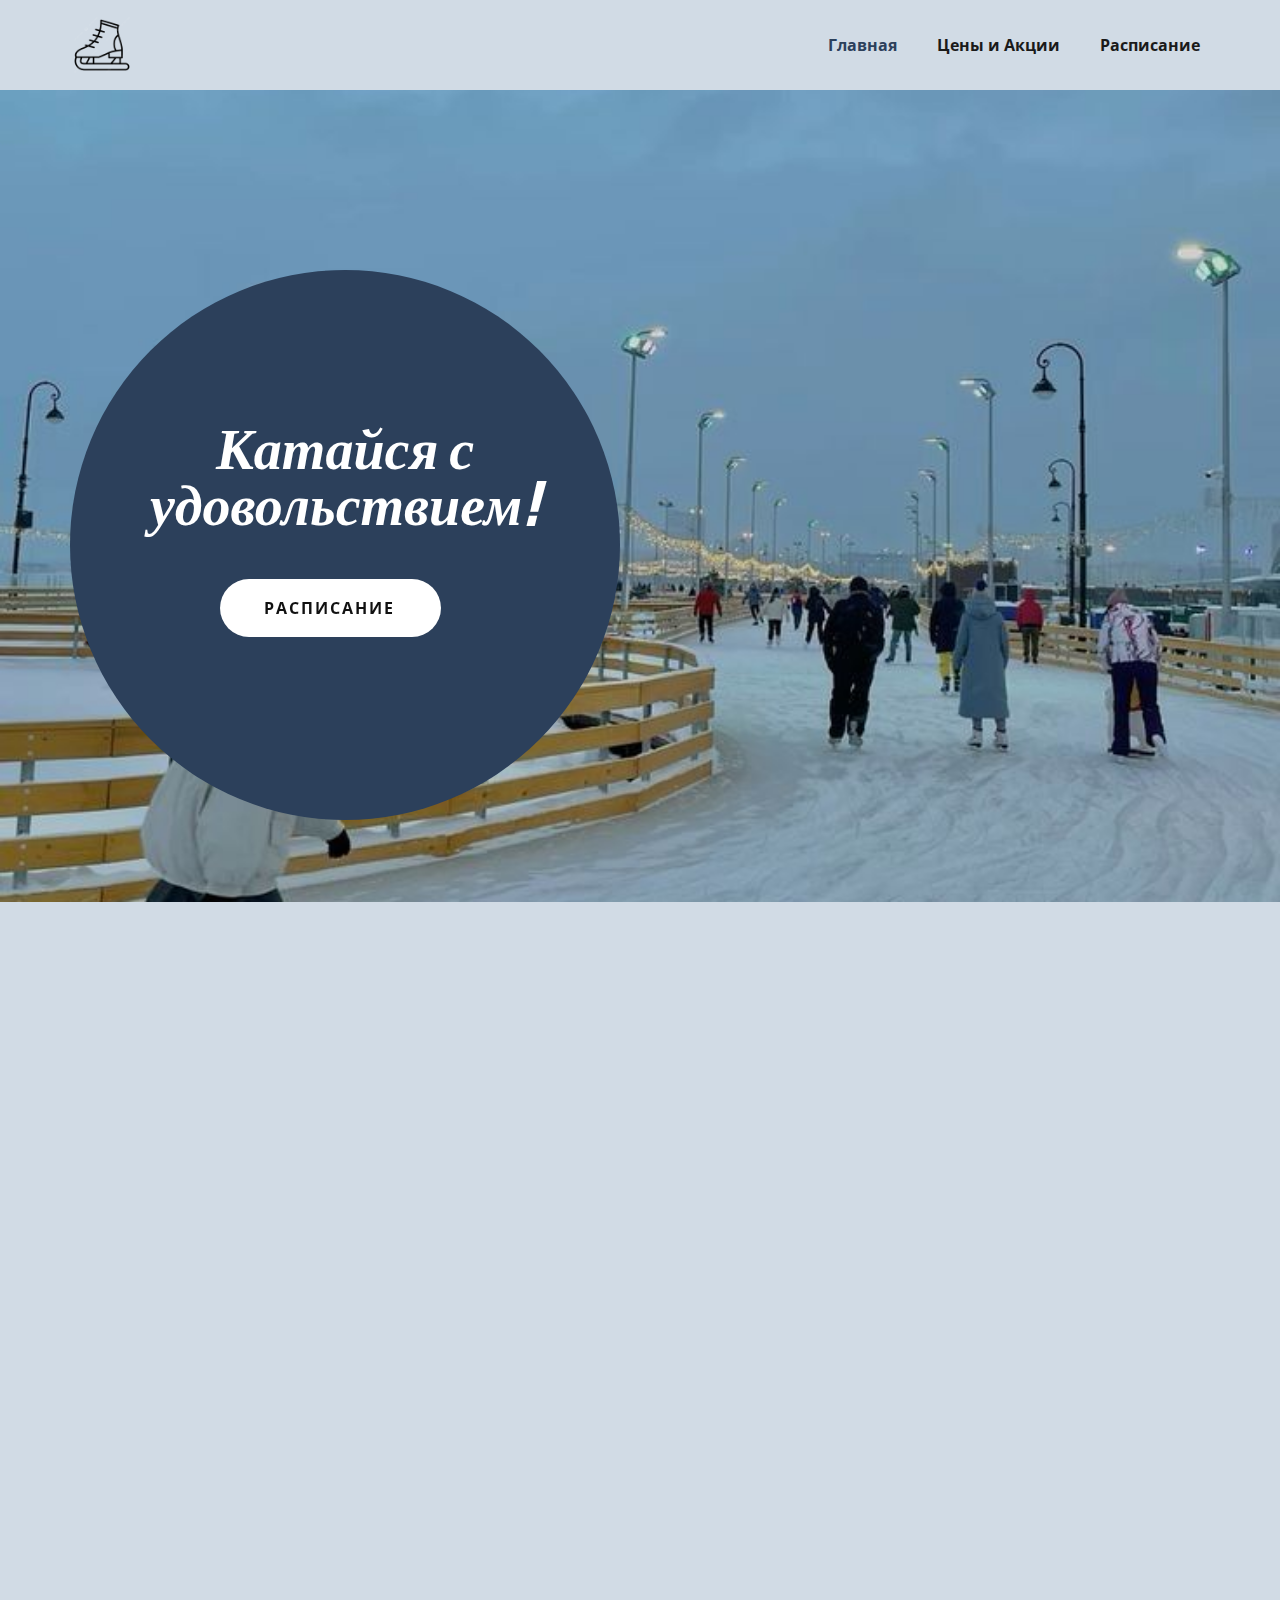
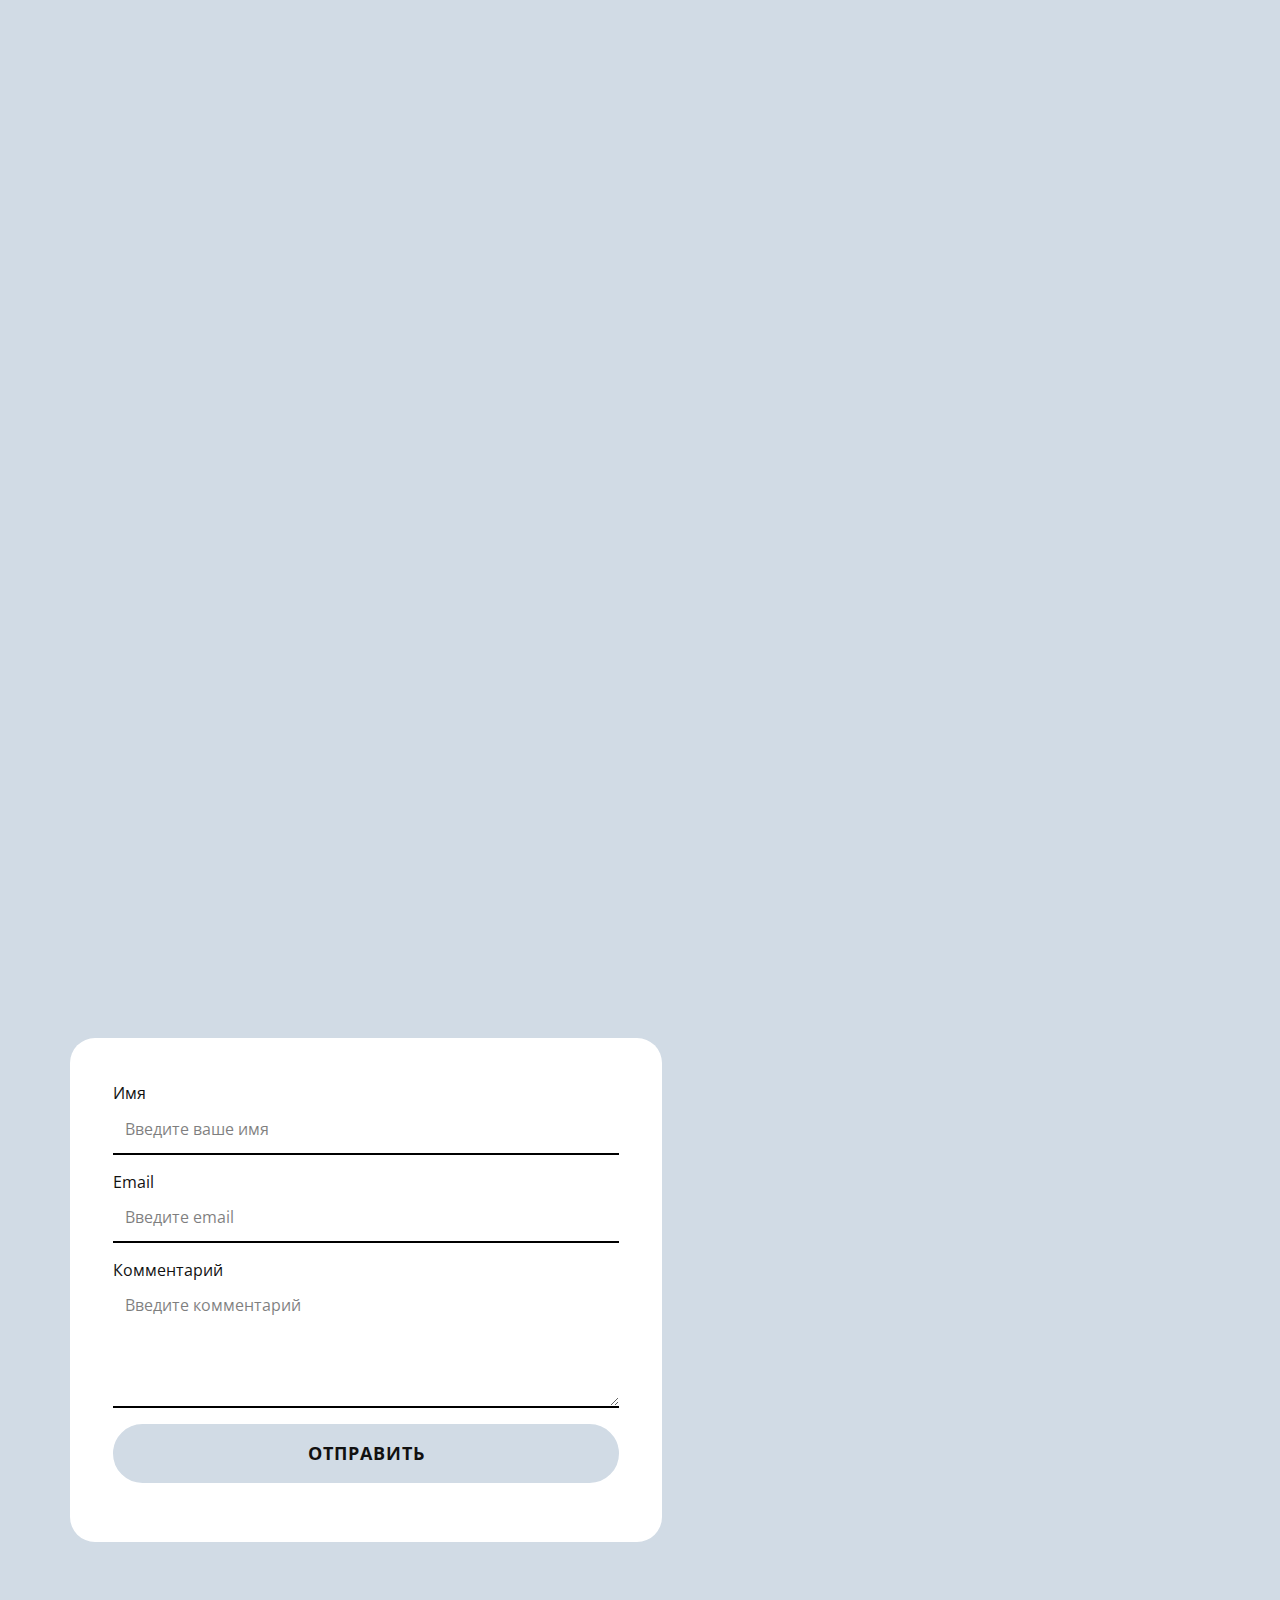
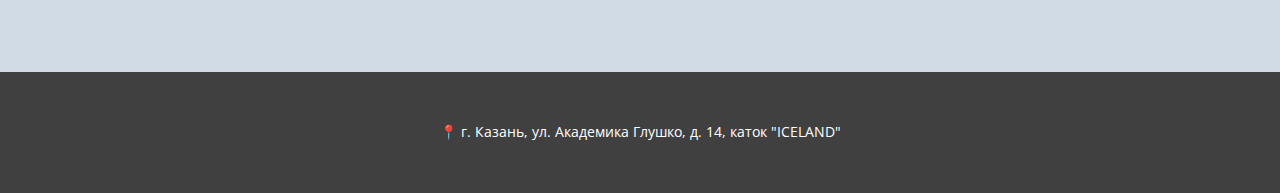
<file: index.html>
<!DOCTYPE html>
<html style="font-size: 16px;" lang="ru"><head>
    <meta name="viewport" content="width=device-width, initial-scale=1.0">
    <meta charset="utf-8">
    <meta name="keywords" content="Как начать бегать, Беговая группа для всех возрастов, Обучение бегунов от новичков до опытных марафонцев, Беговые тренировки, Беги с клубом, Клуб для бегунов и бегунов, Мы работаем, мы помогаем, у нас есть разные навыки и услуги, чтобы поделиться!, Беги с нашей командой">
    <meta name="description" content="">
    <title>Главная</title>
    <link rel="stylesheet" href="уп.css" media="screen">
<link rel="stylesheet" href="index.css" media="screen">
    <script class="u-script" type="text/javascript" src="jquery.js" defer=""></script>
    <script class="u-script" type="text/javascript" src="уп.js" defer=""></script>
    <meta name="referrer" content="origin">
    
    
    
    
    
    <link id="u-theme-google-font" rel="stylesheet" href="https://fonts.googleapis.com/css?family=Raleway:100,100i,200,200i,300,300i,400,400i,500,500i,600,600i,700,700i,800,800i,900,900i|Open+Sans:300,300i,400,400i,500,500i,600,600i,700,700i,800,800i">
    <link id="u-page-google-font" rel="stylesheet" href="https://fonts.googleapis.com/css?family=Alatsi:400">
    <script type="application/ld+json">{
		"@context": "http://schema.org",
		"@type": "Organization",
		"name": "уп сайт",
		"logo": "images/pngtree-ice-skating-line-icon-png-image_9066636.png"
}</script>
    <meta name="theme-color" content="#8599ab">
    <meta property="og:title" content="Главная">
    <meta property="og:type" content="website">
  <meta data-intl-tel-input-cdn-path="intlTelInput/"></head>
  <body data-home-page="Главная.html" data-home-page-title="Главная" data-path-to-root="./" data-include-products="false" class="u-body u-xl-mode" data-lang="ru"><header class="u-clearfix u-custom-color-2 u-header u-header" id="sec-2363"><div class="u-clearfix u-sheet u-valign-middle-lg u-valign-middle-md u-valign-middle-sm u-valign-middle-xs u-sheet-1">
        <a href="#" class="u-image u-logo u-image-1" data-image-width="1200" data-image-height="1200">
          <img src="images/pngtree-ice-skating-line-icon-png-image_9066636.png" class="u-logo-image u-logo-image-1">
        </a>
        <nav class="u-menu u-menu-one-level u-offcanvas u-menu-1" data-responsive-from="MD">
          <div class="menu-collapse" style="font-size: 1rem; letter-spacing: 0px; font-weight: 700;">
            <a class="u-button-style u-custom-border u-custom-border-color u-custom-borders u-custom-left-right-menu-spacing u-custom-padding-bottom u-custom-text-active-color u-custom-text-color u-custom-text-hover-color u-custom-top-bottom-menu-spacing u-hamburger-link u-nav-link u-text-active-palette-1-base u-text-hover-palette-2-base" href="#">
              <svg class="u-svg-link" viewBox="0 0 24 24"><use xlink:href="#menu-hamburger"></use></svg>
              <svg class="u-svg-content" version="1.1" id="menu-hamburger" viewBox="0 0 16 16" x="0px" y="0px" xmlns:xlink="http://www.w3.org/1999/xlink" xmlns="http://www.w3.org/2000/svg"><g><rect y="1" width="16" height="2"></rect><rect y="7" width="16" height="2"></rect><rect y="13" width="16" height="2"></rect>
</g></svg>
            </a>
          </div>
          <div class="u-custom-menu u-nav-container">
            <ul class="u-nav u-spacing-20 u-unstyled u-nav-1"><li class="u-nav-item"><a class="u-button-style u-nav-link u-text-active-custom-color-3 u-text-grey-90 u-text-hover-custom-color-3" href="Главная.html" style="padding: 10px;">Главная</a>
</li><li class="u-nav-item"><a class="u-button-style u-nav-link u-text-active-custom-color-3 u-text-grey-90 u-text-hover-custom-color-3" href="Цены-и-Акции.html" style="padding: 10px;">Цены и Акции</a>
</li><li class="u-nav-item"><a class="u-button-style u-nav-link u-text-active-custom-color-3 u-text-grey-90 u-text-hover-custom-color-3" href="Расписание.html" style="padding: 10px;">Расписание</a>
</li></ul>
          </div>
          <div class="u-custom-menu u-nav-container-collapse">
            <div class="u-black u-container-style u-inner-container-layout u-opacity u-opacity-95 u-sidenav">
              <div class="u-inner-container-layout u-sidenav-overflow">
                <div class="u-menu-close"></div>
                <ul class="u-align-center u-nav u-popupmenu-items u-unstyled u-nav-2"><li class="u-nav-item"><a class="u-button-style u-nav-link" href="Главная.html">Главная</a>
</li><li class="u-nav-item"><a class="u-button-style u-nav-link" href="Цены-и-Акции.html">Цены и Акции</a>
</li><li class="u-nav-item"><a class="u-button-style u-nav-link" href="Расписание.html">Расписание</a>
</li></ul>
              </div>
            </div>
            <div class="u-black u-menu-overlay u-opacity u-opacity-70"></div>
          </div>
          <style class="menu-style">@media (max-width: 939px) {
                    [data-responsive-from="MD"] .u-nav-container {
                        display: none;
                    }
                    [data-responsive-from="MD"] .menu-collapse {
                        display: block;
                    }
                }</style>
        </nav>
      </div></header> 
    <section class="u-clearfix u-image u-section-1" id="sec-c989" data-image-width="736" data-image-height="981">
      <div class="u-clearfix u-sheet u-sheet-1">
        <div class="u-align-center u-container-align-center u-container-style u-custom-color-3 u-group u-shape-circle u-group-1" data-animation-name="customAnimationIn" data-animation-duration="1500" data-animation-delay="0">
          <div class="u-container-layout u-valign-middle-lg u-valign-middle-md u-valign-middle-sm u-valign-middle-xs u-container-layout-1">
            <h1 class="u-align-center u-custom-font u-text u-text-1" data-animation-name="customAnimationIn" data-animation-duration="1750" data-animation-delay="250"><i>Катайся с удовольствием!</i><i></i>
            </h1>
            <a href="Расписание.html" class="u-active-custom-color-2 u-align-center u-border-none u-btn u-btn-round u-button-style u-hover-custom-color-2 u-radius-50 u-text-active-black u-text-body-color u-text-hover-custom-color-3 u-white u-btn-1">Расписание </a>
          </div>
        </div>
      </div>
    </section>
    <section class="u-align-center u-clearfix u-container-align-center u-custom-color-2 u-section-2" id="carousel_eb78">
      <div class="u-clearfix u-sheet u-valign-middle u-sheet-1">
        <h2 class="u-text u-text-custom-color-3 u-text-default-lg u-text-default-md u-text-default-sm u-text-default-xl u-text-1" data-animation-name="customAnimationIn" data-animation-duration="1000"> ❄ Добро пожаловать в&nbsp;ICELAND&nbsp;– каток круглый год!</h2>
        <div class="u-expanded-width u-list u-list-1">
          <div class="u-repeater u-repeater-1">
            <div class="u-align-center u-border-15 u-border-custom-color-3 u-border-no-left u-border-no-right u-border-no-top u-container-align-center u-container-style u-list-item u-radius-50 u-repeater-item u-shape-round u-white u-list-item-1" data-animation-name="customAnimationIn" data-animation-duration="1500" data-animation-delay="750">
              <div class="u-container-layout u-similar-container u-valign-top u-container-layout-1">
                <span class="u-align-center u-custom-color-2 u-file-icon u-icon u-icon-circle u-icon-1" data-animation-name="customAnimationIn" data-animation-duration="1500" data-animation-delay="1000"><img src="images/2458112-a4b31fbd.png" alt=""></span>
                <h4 class="u-align-center u-text u-text-custom-color-3 u-text-2"> Просторный и современный лёд</h4>
                <p class="u-align-center u-text u-text-3"> Мы предлагаем идеально подготовленную ледовую арену, подходящую как для начинающих, так и для опытных катальщиков. Пространства хватит всем!</p>
              </div>
            </div>
            <div class="u-align-center u-border-15 u-border-custom-color-3 u-border-no-left u-border-no-right u-border-no-top u-container-align-center u-container-style u-list-item u-radius-50 u-repeater-item u-shape-round u-video-cover u-white u-list-item-2" data-animation-direction="Up" data-animation-name="customAnimationIn" data-animation-duration="1500" data-animation-delay="500">
              <div class="u-container-layout u-similar-container u-valign-top u-container-layout-2">
                <span class="u-align-center u-custom-color-2 u-file-icon u-icon u-icon-circle u-icon-2" data-animation-name="customAnimationIn" data-animation-duration="1500" data-animation-delay="1000"><img src="images/282151-6a329b09.png" alt=""></span>
                <h4 class="u-align-center u-text u-text-custom-color-3 u-text-4"> Уютная атмосфера и музыка</h4>
                <p class="u-align-center u-text u-text-5"> На катке звучит приятная музыка, создающая настроение праздника. Световое оформление и декор делают каждый визит особенным.</p>
              </div>
            </div>
            <div class="u-align-center u-border-15 u-border-custom-color-3 u-border-no-left u-border-no-right u-border-no-top u-container-align-center u-container-style u-list-item u-radius-50 u-repeater-item u-shape-round u-video-cover u-white u-list-item-3" data-animation-direction="Up" data-animation-name="customAnimationIn" data-animation-duration="1500" data-animation-delay="750">
              <div class="u-container-layout u-similar-container u-valign-top u-container-layout-3">
                <span class="u-align-center u-custom-color-2 u-file-icon u-icon u-icon-circle u-icon-3" data-animation-name="customAnimationIn" data-animation-duration="1500" data-animation-delay="1000"><img src="images/1889437-761b1d57.png" alt=""></span>
                <h4 class="u-align-center u-text u-text-custom-color-3 u-text-6"> Прокат коньков для всех возрастов</h4>
                <p class="u-align-center u-text u-text-7"> Неважно, есть ли у вас свои коньки — мы предоставляем широкий выбор моделей и размеров. Всё для вашего комфорта и безопасности.</p>
              </div>
            </div>
            <div class="u-align-center u-border-15 u-border-custom-color-3 u-border-no-left u-border-no-right u-border-no-top u-container-align-center u-container-style u-list-item u-radius-50 u-repeater-item u-shape-round u-video-cover u-white u-list-item-4" data-animation-direction="Up" data-animation-name="customAnimationIn" data-animation-duration="1500" data-animation-delay="500">
              <div class="u-container-layout u-similar-container u-valign-top u-container-layout-4">
                <span class="u-align-center u-custom-color-2 u-file-icon u-icon u-icon-circle u-icon-4" data-animation-name="customAnimationIn" data-animation-duration="1500" data-animation-delay="1000"><img src="images/5032665-e5eebe35.png" alt=""></span>
                <h4 class="u-align-center u-text u-text-custom-color-3 u-text-8"> Специальные сеансы</h4>
                <p class="u-align-center u-text u-text-9"> Проводим вечерние катания с подсветкой, тематические дни, семейные сеансы и многое другое. У нас каждый найдёт что-то для себя.</p>
              </div>
            </div>
          </div>
        </div>
      </div>
    </section>
    <section class="u-clearfix u-custom-color-2 u-section-3" id="sec-3d11">
      <div class="u-clearfix u-sheet u-valign-middle-sm u-sheet-1">
        <div class="u-expanded-width-xs u-shape u-shape-svg u-text-custom-color-3 u-shape-1" data-animation-name="customAnimationIn" data-animation-duration="1500" data-animation-delay="500">
          <svg class="u-svg-link" preserveAspectRatio="none" viewBox="0 0 160 150" style=""><use xlink:href="#svg-1073"></use></svg>
          <svg xmlns="http://www.w3.org/2000/svg" xmlns:xlink="http://www.w3.org/1999/xlink" version="1.1" xml:space="preserve" class="u-svg-content" viewBox="0 0 160 150" x="0px" y="0px" id="svg-1073"><path d="M43.2,126.9c14.2,1.3,27.6,7,39.1,15.6c8.3,6.1,19.4,10.3,32.7,5.3c11.7-4.4,18.6-17.4,21-30.2c2.6-13.3,8.1-25.9,15.7-37.1
	c8.3-12.1,10.8-27.9,5.3-42.7C150.5,20.3,134.6,9,117,7.6C107.9,6.9,98.8,5,90.1,1.9C83-0.6,75-0.7,67.4,2.1
	c-9.9,3.7-17,11.6-20.1,21c-3.3,10.1-10.9,18-20.6,22.2c-0.1,0-0.1,0.1-0.2,0.1c-20.3,8.9-31,32-24.6,53.2
	C6.9,115.6,25.2,125.2,43.2,126.9z"></path></svg>
        </div>
        <div class="u-shape u-shape-svg u-text-custom-color-4 u-shape-2" data-animation-name="customAnimationIn" data-animation-duration="1500" data-animation-delay="500">
          <svg class="u-svg-link" preserveAspectRatio="none" viewBox="0 0 160 140" style=""><use xlink:href="#svg-ba49"></use></svg>
          <svg class="u-svg-content" viewBox="0 0 160 140" x="0px" y="0px" id="svg-ba49"><g><g><path d="M138.9,102.2c-9.5,10.1-24.4,20.2-41.2,27.4C63.2,144.5,21,147.1,3.1,112.4c-9.9-19.1,6.5-28.8,11.8-45.7
			c5.3-16.9-11.4-32.3-5.1-49.9c1.8-4.9,4.9-9,8.9-11.9C24,1,30.8-0.8,37.8,0.3C43.6,1.2,49,3.5,54.3,5.7c8.8,3.7,17.4,7.1,26.3,9.8
			c15.7,4.7,31.3,3.7,47.1,7.2c8.5,1.9,16.7,5.6,22.6,11.8C170.3,55.7,155.8,84.1,138.9,102.2z"></path>
</g>
</g></svg>
        </div>
        <div class="u-align-left u-image u-image-circle u-image-1" data-image-width="736" data-image-height="981" data-animation-name="customAnimationIn" data-animation-duration="1500" data-animation-delay="500"></div>
        <div class="u-custom-color-3 u-shape u-shape-circle u-shape-3" data-animation-name="customAnimationIn" data-animation-duration="1500" data-animation-delay="750"></div>
        <div class="u-expanded-width-xs u-form u-radius-25 u-white u-form-1">
          <form action="https://forms.nicepagesrv.com/v2/form/process" class="u-clearfix u-form-spacing-15 u-form-vertical u-inner-form" source="email" name="form" style="padding: 43px;">
            <div class="u-form-group u-form-name">
              <label for="name-4c18" class="u-label">Имя</label>
              <input type="text" placeholder="Введите ваше имя" id="name-4c18" name="name" class="u-border-2 u-border-black u-border-no-left u-border-no-right u-border-no-top u-input u-input-rectangle" required="">
            </div>
            <div class="u-form-email u-form-group">
              <label for="email-4c18" class="u-label">Email</label>
              <input type="email" placeholder="Введите email" id="email-4c18" name="email" class="u-border-2 u-border-black u-border-no-left u-border-no-right u-border-no-top u-input u-input-rectangle" required="">
            </div>
            <div class="u-form-group u-form-message">
              <label for="message-4c18" class="u-label">Комментарий</label>
              <textarea placeholder="Введите комментарий" rows="4" cols="50" id="message-4c18" name="message" class="u-border-2 u-border-black u-border-no-left u-border-no-right u-border-no-top u-input u-input-rectangle" required=""></textarea>
            </div>
            <div class="u-align-center-lg u-align-center-md u-align-center-sm u-align-center-xs u-align-right-xl u-form-group u-form-submit">
              <a href="#" class="u-active-custom-color-3 u-border-2 u-border-active-custom-color-3 u-border-custom-color-2 u-border-hover-custom-color-3 u-btn u-btn-round u-btn-submit u-button-style u-custom-color-2 u-hover-custom-color-3 u-radius-50 u-btn-1">Отправить</a>
              <input type="submit" value="submit" class="u-form-control-hidden">
            </div>
            <div class="u-form-send-message u-form-send-success">Спасибо! Ваше сообщение отправлено.</div>
            <div class="u-form-send-error u-form-send-message">Отправка не удалась. Пожалуйста, исправьте ошибки и попробуйте еще раз.</div>
            <input type="hidden" value="" name="recaptchaResponse">
            <input type="hidden" name="formServices" value="722d4ae9-23b7-fbaa-68b4-46744c957984">
          </form>
        </div>
      </div>
    </section>
    
      
    <footer class="u-align-center u-clearfix u-container-align-center u-footer u-grey-75 u-footer" id="sec-9d75"><div class="u-clearfix u-sheet u-sheet-1">
        <p class="u-small-text u-text u-text-variant u-text-1"> 📍&nbsp;г. Казань, ул. Академика Глушко, д. 14, каток "ICELAND"</p>
      </div></footer>
</body></html>
</file>
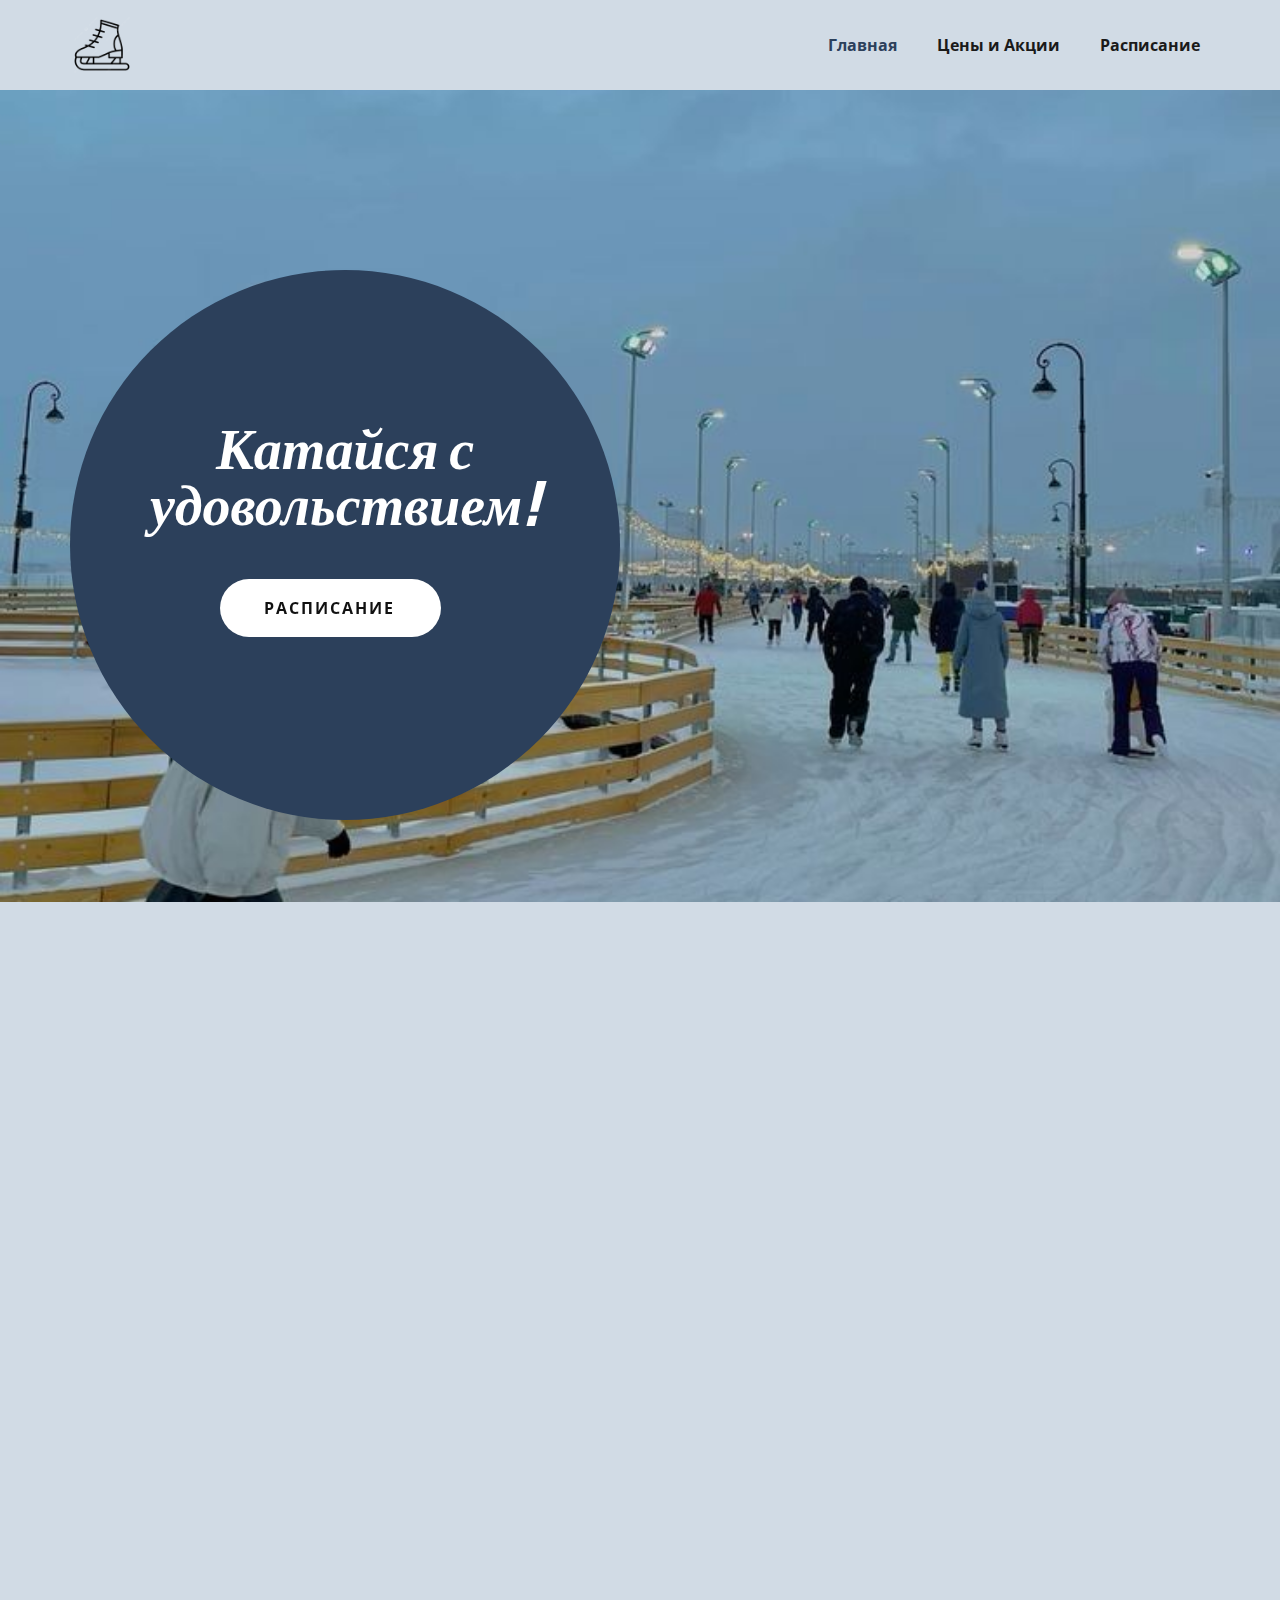
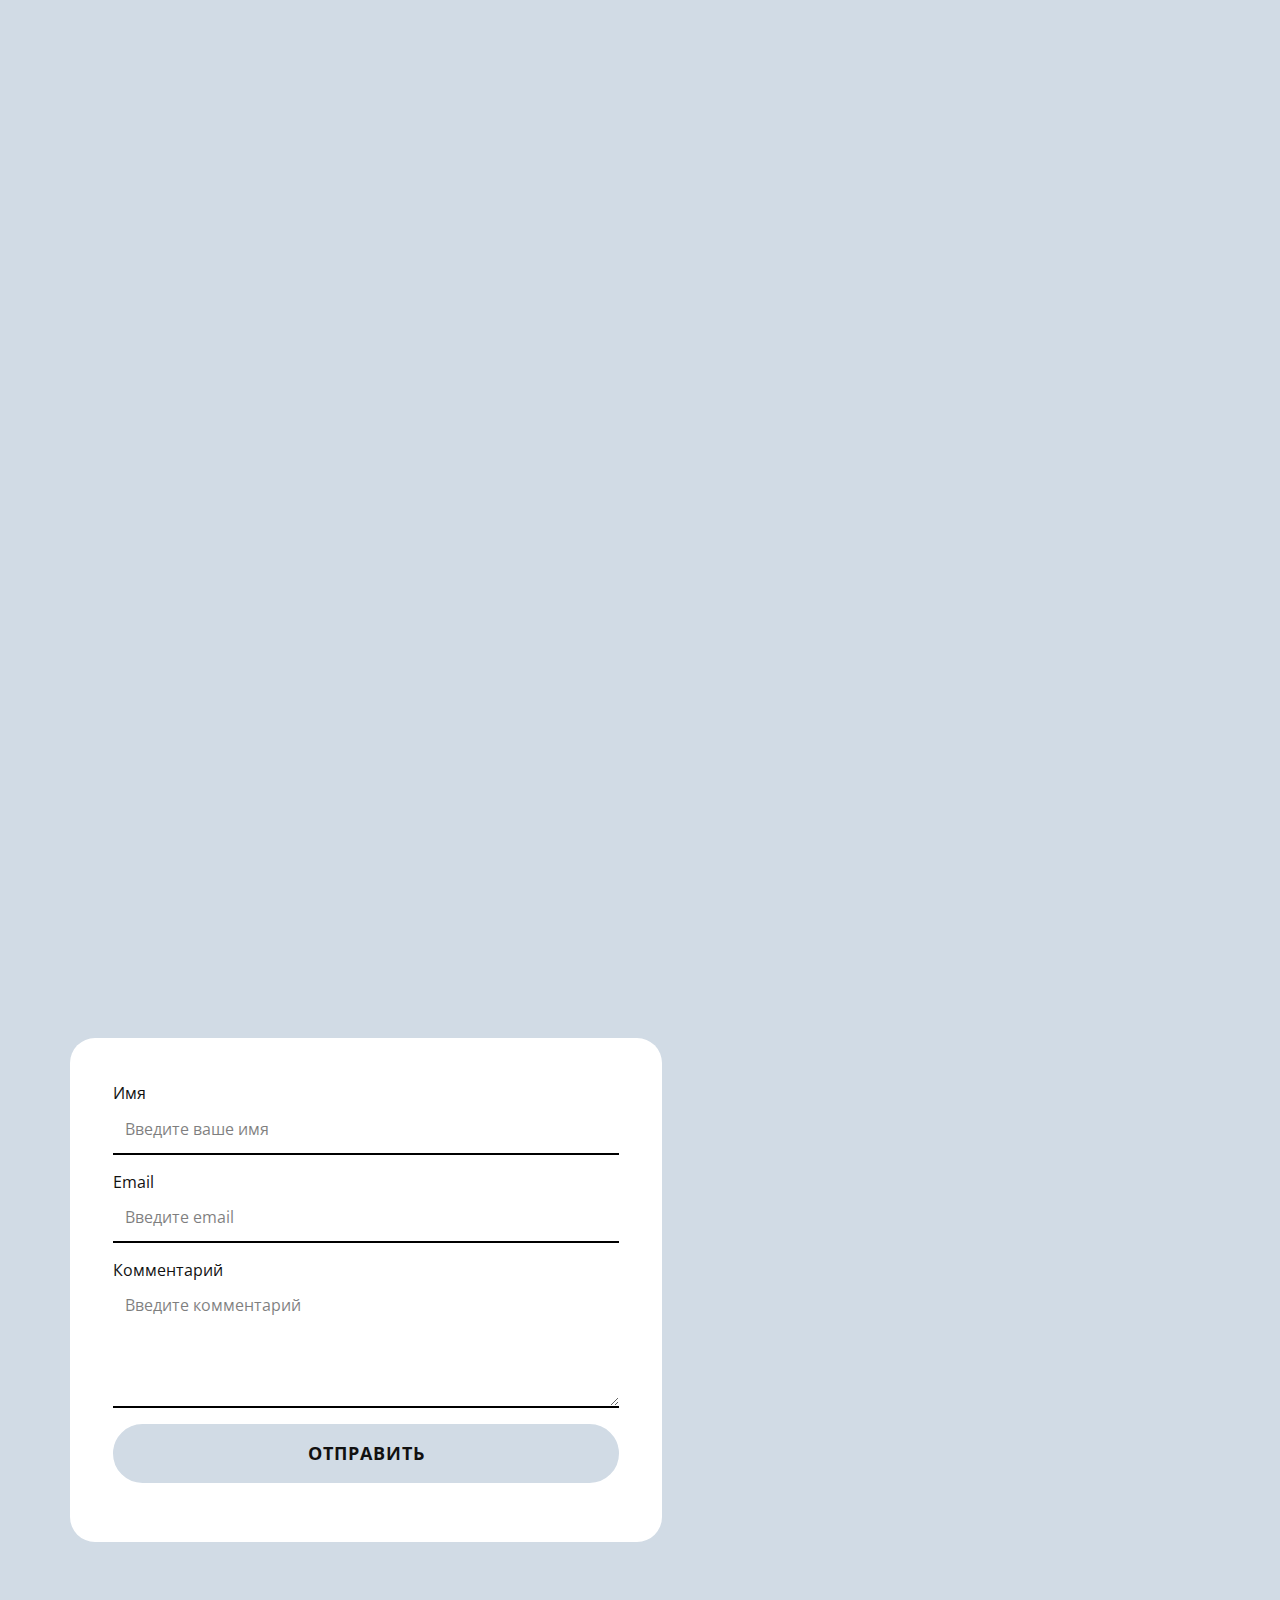
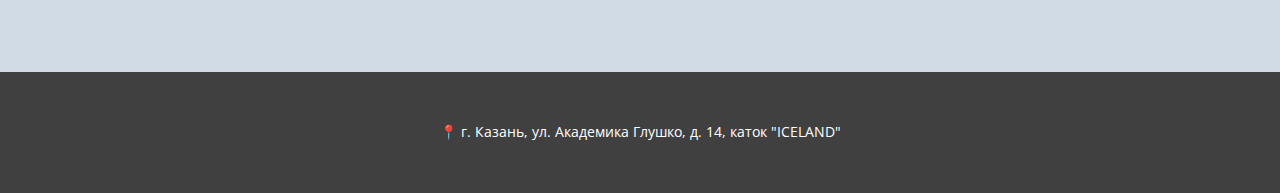
<file: Главная.html>
<!DOCTYPE html>
<html style="font-size: 16px;" lang="ru"><head>
    <meta name="viewport" content="width=device-width, initial-scale=1.0">
    <meta charset="utf-8">
    <meta name="keywords" content="Как начать бегать, Беговая группа для всех возрастов, Обучение бегунов от новичков до опытных марафонцев, Беговые тренировки, Беги с клубом, Клуб для бегунов и бегунов, Мы работаем, мы помогаем, у нас есть разные навыки и услуги, чтобы поделиться!, Беги с нашей командой">
    <meta name="description" content="">
    <title>Главная</title>
    <link rel="stylesheet" href="уп.css" media="screen">
<link rel="stylesheet" href="Главная.css" media="screen">
    <script class="u-script" type="text/javascript" src="jquery.js" defer=""></script>
    <script class="u-script" type="text/javascript" src="уп.js" defer=""></script>
    <meta name="referrer" content="origin">
    
    
    
    
    
    <link id="u-theme-google-font" rel="stylesheet" href="https://fonts.googleapis.com/css?family=Raleway:100,100i,200,200i,300,300i,400,400i,500,500i,600,600i,700,700i,800,800i,900,900i|Open+Sans:300,300i,400,400i,500,500i,600,600i,700,700i,800,800i">
    <link id="u-page-google-font" rel="stylesheet" href="https://fonts.googleapis.com/css?family=Alatsi:400">
    <script type="application/ld+json">{
		"@context": "http://schema.org",
		"@type": "Organization",
		"name": "уп сайт",
		"logo": "images/pngtree-ice-skating-line-icon-png-image_9066636.png"
}</script>
    <meta name="theme-color" content="#8599ab">
    <meta property="og:title" content="Главная">
    <meta property="og:type" content="website">
  <meta data-intl-tel-input-cdn-path="intlTelInput/"></head>
  <body data-home-page="Главная.html" data-home-page-title="Главная" data-path-to-root="./" data-include-products="false" class="u-body u-xl-mode" data-lang="ru"><header class="u-clearfix u-custom-color-2 u-header u-header" id="sec-2363"><div class="u-clearfix u-sheet u-valign-middle-lg u-valign-middle-md u-valign-middle-sm u-valign-middle-xs u-sheet-1">
        <a href="#" class="u-image u-logo u-image-1" data-image-width="1200" data-image-height="1200">
          <img src="images/pngtree-ice-skating-line-icon-png-image_9066636.png" class="u-logo-image u-logo-image-1">
        </a>
        <nav class="u-menu u-menu-one-level u-offcanvas u-menu-1" data-responsive-from="MD">
          <div class="menu-collapse" style="font-size: 1rem; letter-spacing: 0px; font-weight: 700;">
            <a class="u-button-style u-custom-border u-custom-border-color u-custom-borders u-custom-left-right-menu-spacing u-custom-padding-bottom u-custom-text-active-color u-custom-text-color u-custom-text-hover-color u-custom-top-bottom-menu-spacing u-hamburger-link u-nav-link u-text-active-palette-1-base u-text-hover-palette-2-base" href="#">
              <svg class="u-svg-link" viewBox="0 0 24 24"><use xlink:href="#menu-hamburger"></use></svg>
              <svg class="u-svg-content" version="1.1" id="menu-hamburger" viewBox="0 0 16 16" x="0px" y="0px" xmlns:xlink="http://www.w3.org/1999/xlink" xmlns="http://www.w3.org/2000/svg"><g><rect y="1" width="16" height="2"></rect><rect y="7" width="16" height="2"></rect><rect y="13" width="16" height="2"></rect>
</g></svg>
            </a>
          </div>
          <div class="u-custom-menu u-nav-container">
            <ul class="u-nav u-spacing-20 u-unstyled u-nav-1"><li class="u-nav-item"><a class="u-button-style u-nav-link u-text-active-custom-color-3 u-text-grey-90 u-text-hover-custom-color-3" href="Главная.html" style="padding: 10px;">Главная</a>
</li><li class="u-nav-item"><a class="u-button-style u-nav-link u-text-active-custom-color-3 u-text-grey-90 u-text-hover-custom-color-3" href="Цены-и-Акции.html" style="padding: 10px;">Цены и Акции</a>
</li><li class="u-nav-item"><a class="u-button-style u-nav-link u-text-active-custom-color-3 u-text-grey-90 u-text-hover-custom-color-3" href="Расписание.html" style="padding: 10px;">Расписание</a>
</li></ul>
          </div>
          <div class="u-custom-menu u-nav-container-collapse">
            <div class="u-black u-container-style u-inner-container-layout u-opacity u-opacity-95 u-sidenav">
              <div class="u-inner-container-layout u-sidenav-overflow">
                <div class="u-menu-close"></div>
                <ul class="u-align-center u-nav u-popupmenu-items u-unstyled u-nav-2"><li class="u-nav-item"><a class="u-button-style u-nav-link" href="Главная.html">Главная</a>
</li><li class="u-nav-item"><a class="u-button-style u-nav-link" href="Цены-и-Акции.html">Цены и Акции</a>
</li><li class="u-nav-item"><a class="u-button-style u-nav-link" href="Расписание.html">Расписание</a>
</li></ul>
              </div>
            </div>
            <div class="u-black u-menu-overlay u-opacity u-opacity-70"></div>
          </div>
          <style class="menu-style">@media (max-width: 939px) {
                    [data-responsive-from="MD"] .u-nav-container {
                        display: none;
                    }
                    [data-responsive-from="MD"] .menu-collapse {
                        display: block;
                    }
                }</style>
        </nav>
      </div></header> 
    <section class="u-clearfix u-image u-section-1" id="sec-c989" data-image-width="736" data-image-height="981">
      <div class="u-clearfix u-sheet u-sheet-1">
        <div class="u-align-center u-container-align-center u-container-style u-custom-color-3 u-group u-shape-circle u-group-1" data-animation-name="customAnimationIn" data-animation-duration="1500" data-animation-delay="0">
          <div class="u-container-layout u-valign-middle-lg u-valign-middle-md u-valign-middle-sm u-valign-middle-xs u-container-layout-1">
            <h1 class="u-align-center u-custom-font u-text u-text-1" data-animation-name="customAnimationIn" data-animation-duration="1750" data-animation-delay="250"><i>Катайся с удовольствием!</i><i></i>
            </h1>
            <a href="Расписание.html" class="u-active-custom-color-2 u-align-center u-border-none u-btn u-btn-round u-button-style u-hover-custom-color-2 u-radius-50 u-text-active-black u-text-body-color u-text-hover-custom-color-3 u-white u-btn-1">Расписание </a>
          </div>
        </div>
      </div>
    </section>
    <section class="u-align-center u-clearfix u-container-align-center u-custom-color-2 u-section-2" id="carousel_eb78">
      <div class="u-clearfix u-sheet u-valign-middle u-sheet-1">
        <h2 class="u-text u-text-custom-color-3 u-text-default-lg u-text-default-md u-text-default-sm u-text-default-xl u-text-1" data-animation-name="customAnimationIn" data-animation-duration="1000"> ❄ Добро пожаловать в&nbsp;ICELAND&nbsp;– каток круглый год!</h2>
        <div class="u-expanded-width u-list u-list-1">
          <div class="u-repeater u-repeater-1">
            <div class="u-align-center u-border-15 u-border-custom-color-3 u-border-no-left u-border-no-right u-border-no-top u-container-align-center u-container-style u-list-item u-radius-50 u-repeater-item u-shape-round u-white u-list-item-1" data-animation-name="customAnimationIn" data-animation-duration="1500" data-animation-delay="750">
              <div class="u-container-layout u-similar-container u-valign-top u-container-layout-1">
                <span class="u-align-center u-custom-color-2 u-file-icon u-icon u-icon-circle u-icon-1" data-animation-name="customAnimationIn" data-animation-duration="1500" data-animation-delay="1000"><img src="images/2458112-a4b31fbd.png" alt=""></span>
                <h4 class="u-align-center u-text u-text-custom-color-3 u-text-2"> Просторный и современный лёд</h4>
                <p class="u-align-center u-text u-text-3"> Мы предлагаем идеально подготовленную ледовую арену, подходящую как для начинающих, так и для опытных катальщиков. Пространства хватит всем!</p>
              </div>
            </div>
            <div class="u-align-center u-border-15 u-border-custom-color-3 u-border-no-left u-border-no-right u-border-no-top u-container-align-center u-container-style u-list-item u-radius-50 u-repeater-item u-shape-round u-video-cover u-white u-list-item-2" data-animation-direction="Up" data-animation-name="customAnimationIn" data-animation-duration="1500" data-animation-delay="500">
              <div class="u-container-layout u-similar-container u-valign-top u-container-layout-2">
                <span class="u-align-center u-custom-color-2 u-file-icon u-icon u-icon-circle u-icon-2" data-animation-name="customAnimationIn" data-animation-duration="1500" data-animation-delay="1000"><img src="images/282151-6a329b09.png" alt=""></span>
                <h4 class="u-align-center u-text u-text-custom-color-3 u-text-4"> Уютная атмосфера и музыка</h4>
                <p class="u-align-center u-text u-text-5"> На катке звучит приятная музыка, создающая настроение праздника. Световое оформление и декор делают каждый визит особенным.</p>
              </div>
            </div>
            <div class="u-align-center u-border-15 u-border-custom-color-3 u-border-no-left u-border-no-right u-border-no-top u-container-align-center u-container-style u-list-item u-radius-50 u-repeater-item u-shape-round u-video-cover u-white u-list-item-3" data-animation-direction="Up" data-animation-name="customAnimationIn" data-animation-duration="1500" data-animation-delay="750">
              <div class="u-container-layout u-similar-container u-valign-top u-container-layout-3">
                <span class="u-align-center u-custom-color-2 u-file-icon u-icon u-icon-circle u-icon-3" data-animation-name="customAnimationIn" data-animation-duration="1500" data-animation-delay="1000"><img src="images/1889437-761b1d57.png" alt=""></span>
                <h4 class="u-align-center u-text u-text-custom-color-3 u-text-6"> Прокат коньков для всех возрастов</h4>
                <p class="u-align-center u-text u-text-7"> Неважно, есть ли у вас свои коньки — мы предоставляем широкий выбор моделей и размеров. Всё для вашего комфорта и безопасности.</p>
              </div>
            </div>
            <div class="u-align-center u-border-15 u-border-custom-color-3 u-border-no-left u-border-no-right u-border-no-top u-container-align-center u-container-style u-list-item u-radius-50 u-repeater-item u-shape-round u-video-cover u-white u-list-item-4" data-animation-direction="Up" data-animation-name="customAnimationIn" data-animation-duration="1500" data-animation-delay="500">
              <div class="u-container-layout u-similar-container u-valign-top u-container-layout-4">
                <span class="u-align-center u-custom-color-2 u-file-icon u-icon u-icon-circle u-icon-4" data-animation-name="customAnimationIn" data-animation-duration="1500" data-animation-delay="1000"><img src="images/5032665-e5eebe35.png" alt=""></span>
                <h4 class="u-align-center u-text u-text-custom-color-3 u-text-8"> Специальные сеансы</h4>
                <p class="u-align-center u-text u-text-9"> Проводим вечерние катания с подсветкой, тематические дни, семейные сеансы и многое другое. У нас каждый найдёт что-то для себя.</p>
              </div>
            </div>
          </div>
        </div>
      </div>
    </section>
    <section class="u-clearfix u-custom-color-2 u-section-3" id="sec-3d11">
      <div class="u-clearfix u-sheet u-valign-middle-sm u-sheet-1">
        <div class="u-expanded-width-xs u-shape u-shape-svg u-text-custom-color-3 u-shape-1" data-animation-name="customAnimationIn" data-animation-duration="1500" data-animation-delay="500">
          <svg class="u-svg-link" preserveAspectRatio="none" viewBox="0 0 160 150" style=""><use xlink:href="#svg-1073"></use></svg>
          <svg xmlns="http://www.w3.org/2000/svg" xmlns:xlink="http://www.w3.org/1999/xlink" version="1.1" xml:space="preserve" class="u-svg-content" viewBox="0 0 160 150" x="0px" y="0px" id="svg-1073"><path d="M43.2,126.9c14.2,1.3,27.6,7,39.1,15.6c8.3,6.1,19.4,10.3,32.7,5.3c11.7-4.4,18.6-17.4,21-30.2c2.6-13.3,8.1-25.9,15.7-37.1
	c8.3-12.1,10.8-27.9,5.3-42.7C150.5,20.3,134.6,9,117,7.6C107.9,6.9,98.8,5,90.1,1.9C83-0.6,75-0.7,67.4,2.1
	c-9.9,3.7-17,11.6-20.1,21c-3.3,10.1-10.9,18-20.6,22.2c-0.1,0-0.1,0.1-0.2,0.1c-20.3,8.9-31,32-24.6,53.2
	C6.9,115.6,25.2,125.2,43.2,126.9z"></path></svg>
        </div>
        <div class="u-shape u-shape-svg u-text-custom-color-4 u-shape-2" data-animation-name="customAnimationIn" data-animation-duration="1500" data-animation-delay="500">
          <svg class="u-svg-link" preserveAspectRatio="none" viewBox="0 0 160 140" style=""><use xlink:href="#svg-ba49"></use></svg>
          <svg class="u-svg-content" viewBox="0 0 160 140" x="0px" y="0px" id="svg-ba49"><g><g><path d="M138.9,102.2c-9.5,10.1-24.4,20.2-41.2,27.4C63.2,144.5,21,147.1,3.1,112.4c-9.9-19.1,6.5-28.8,11.8-45.7
			c5.3-16.9-11.4-32.3-5.1-49.9c1.8-4.9,4.9-9,8.9-11.9C24,1,30.8-0.8,37.8,0.3C43.6,1.2,49,3.5,54.3,5.7c8.8,3.7,17.4,7.1,26.3,9.8
			c15.7,4.7,31.3,3.7,47.1,7.2c8.5,1.9,16.7,5.6,22.6,11.8C170.3,55.7,155.8,84.1,138.9,102.2z"></path>
</g>
</g></svg>
        </div>
        <div class="u-align-left u-image u-image-circle u-image-1" data-image-width="736" data-image-height="981" data-animation-name="customAnimationIn" data-animation-duration="1500" data-animation-delay="500"></div>
        <div class="u-custom-color-3 u-shape u-shape-circle u-shape-3" data-animation-name="customAnimationIn" data-animation-duration="1500" data-animation-delay="750"></div>
        <div class="u-expanded-width-xs u-form u-radius-25 u-white u-form-1">
          <form action="https://forms.nicepagesrv.com/v2/form/process" class="u-clearfix u-form-spacing-15 u-form-vertical u-inner-form" source="email" name="form" style="padding: 43px;">
            <div class="u-form-group u-form-name">
              <label for="name-4c18" class="u-label">Имя</label>
              <input type="text" placeholder="Введите ваше имя" id="name-4c18" name="name" class="u-border-2 u-border-black u-border-no-left u-border-no-right u-border-no-top u-input u-input-rectangle" required="">
            </div>
            <div class="u-form-email u-form-group">
              <label for="email-4c18" class="u-label">Email</label>
              <input type="email" placeholder="Введите email" id="email-4c18" name="email" class="u-border-2 u-border-black u-border-no-left u-border-no-right u-border-no-top u-input u-input-rectangle" required="">
            </div>
            <div class="u-form-group u-form-message">
              <label for="message-4c18" class="u-label">Комментарий</label>
              <textarea placeholder="Введите комментарий" rows="4" cols="50" id="message-4c18" name="message" class="u-border-2 u-border-black u-border-no-left u-border-no-right u-border-no-top u-input u-input-rectangle" required=""></textarea>
            </div>
            <div class="u-align-center-lg u-align-center-md u-align-center-sm u-align-center-xs u-align-right-xl u-form-group u-form-submit">
              <a href="#" class="u-active-custom-color-3 u-border-2 u-border-active-custom-color-3 u-border-custom-color-2 u-border-hover-custom-color-3 u-btn u-btn-round u-btn-submit u-button-style u-custom-color-2 u-hover-custom-color-3 u-radius-50 u-btn-1">Отправить</a>
              <input type="submit" value="submit" class="u-form-control-hidden">
            </div>
            <div class="u-form-send-message u-form-send-success">Спасибо! Ваше сообщение отправлено.</div>
            <div class="u-form-send-error u-form-send-message">Отправка не удалась. Пожалуйста, исправьте ошибки и попробуйте еще раз.</div>
            <input type="hidden" value="" name="recaptchaResponse">
            <input type="hidden" name="formServices" value="722d4ae9-23b7-fbaa-68b4-46744c957984">
          </form>
        </div>
      </div>
    </section>
    
  
    
    <footer class="u-align-center u-clearfix u-container-align-center u-footer u-grey-75 u-footer" id="sec-9d75"><div class="u-clearfix u-sheet u-sheet-1">
        <p class="u-small-text u-text u-text-variant u-text-1"> 📍&nbsp;г. Казань, ул. Академика Глушко, д. 14, каток "ICELAND"</p>
      </div></footer>
</body></html>
</file>
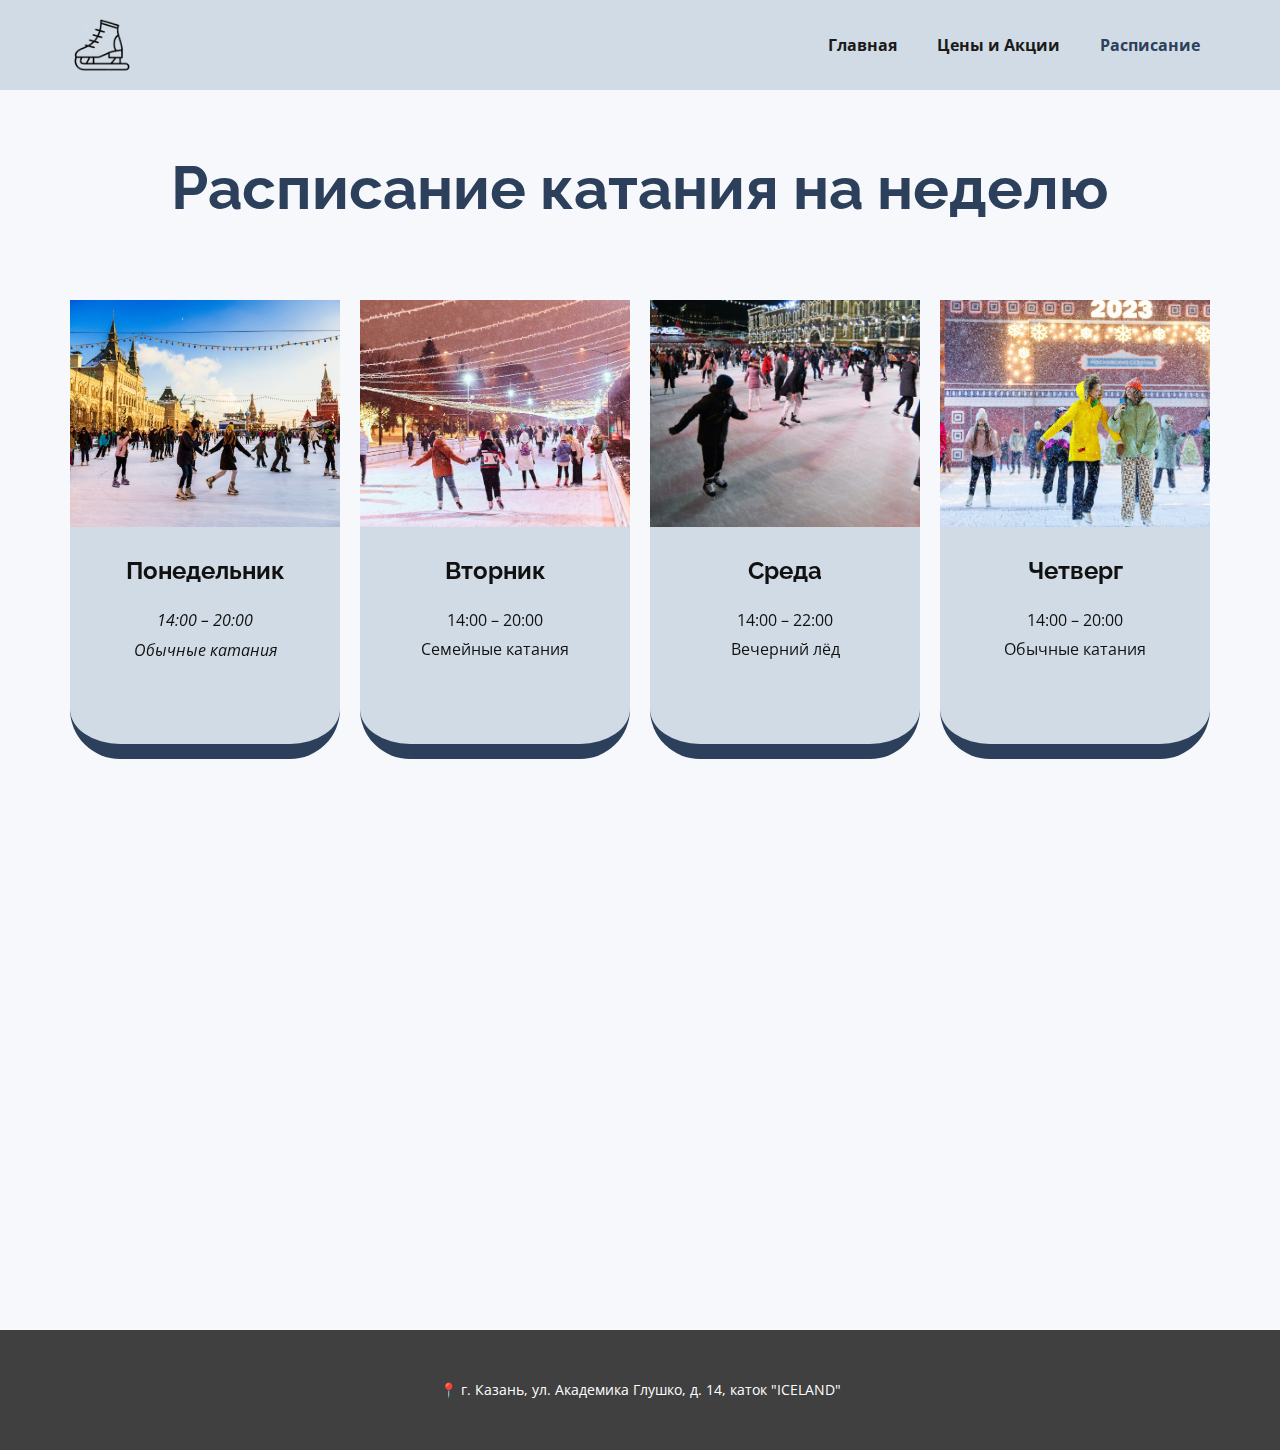
<file: Расписание.html>
<!DOCTYPE html>
<html style="font-size: 16px;" lang="ru"><head>
    <meta name="viewport" content="width=device-width, initial-scale=1.0">
    <meta charset="utf-8">
    <meta name="keywords" content="БегСообщество, Наши площадки для бега, Беговые тренировки, Объединяйтесь с нами для новой эры спорта, Длинные забеги и соревнования, Мы пропагандируем бег, ходьбу и другие сопутствующие виды деятельности.">
    <meta name="description" content="">
    <title>Расписание</title>
    <link rel="stylesheet" href="уп.css" media="screen">
<link rel="stylesheet" href="Расписание.css" media="screen">
    <script class="u-script" type="text/javascript" src="jquery.js" defer=""></script>
    <script class="u-script" type="text/javascript" src="уп.js" defer=""></script>
    
    
    
    <link id="u-theme-google-font" rel="stylesheet" href="https://fonts.googleapis.com/css?family=Raleway:100,100i,200,200i,300,300i,400,400i,500,500i,600,600i,700,700i,800,800i,900,900i|Open+Sans:300,300i,400,400i,500,500i,600,600i,700,700i,800,800i">
    <script type="application/ld+json">{
		"@context": "http://schema.org",
		"@type": "Organization",
		"name": "уп сайт",
		"logo": "images/pngtree-ice-skating-line-icon-png-image_9066636.png"
}</script>
    <meta name="theme-color" content="#8599ab">
    <meta property="og:title" content="Расписание">
    <meta property="og:type" content="website">
  <meta data-intl-tel-input-cdn-path="intlTelInput/"></head>
  <body data-path-to-root="./" data-include-products="false" class="u-body u-xl-mode" data-lang="ru"><header class="u-clearfix u-custom-color-2 u-header u-header" id="sec-2363"><div class="u-clearfix u-sheet u-valign-middle-lg u-valign-middle-md u-valign-middle-sm u-valign-middle-xs u-sheet-1">
        <a href="#" class="u-image u-logo u-image-1" data-image-width="1200" data-image-height="1200">
          <img src="images/pngtree-ice-skating-line-icon-png-image_9066636.png" class="u-logo-image u-logo-image-1">
        </a>
        <nav class="u-menu u-menu-one-level u-offcanvas u-menu-1" data-responsive-from="MD">
          <div class="menu-collapse" style="font-size: 1rem; letter-spacing: 0px; font-weight: 700;">
            <a class="u-button-style u-custom-border u-custom-border-color u-custom-borders u-custom-left-right-menu-spacing u-custom-padding-bottom u-custom-text-active-color u-custom-text-color u-custom-text-hover-color u-custom-top-bottom-menu-spacing u-hamburger-link u-nav-link u-text-active-palette-1-base u-text-hover-palette-2-base" href="#">
              <svg class="u-svg-link" viewBox="0 0 24 24"><use xlink:href="#menu-hamburger"></use></svg>
              <svg class="u-svg-content" version="1.1" id="menu-hamburger" viewBox="0 0 16 16" x="0px" y="0px" xmlns:xlink="http://www.w3.org/1999/xlink" xmlns="http://www.w3.org/2000/svg"><g><rect y="1" width="16" height="2"></rect><rect y="7" width="16" height="2"></rect><rect y="13" width="16" height="2"></rect>
</g></svg>
            </a>
          </div>
          <div class="u-custom-menu u-nav-container">
            <ul class="u-nav u-spacing-20 u-unstyled u-nav-1"><li class="u-nav-item"><a class="u-button-style u-nav-link u-text-active-custom-color-3 u-text-grey-90 u-text-hover-custom-color-3" href="Главная.html" style="padding: 10px;">Главная</a>
</li><li class="u-nav-item"><a class="u-button-style u-nav-link u-text-active-custom-color-3 u-text-grey-90 u-text-hover-custom-color-3" href="Цены-и-Акции.html" style="padding: 10px;">Цены и Акции</a>
</li><li class="u-nav-item"><a class="u-button-style u-nav-link u-text-active-custom-color-3 u-text-grey-90 u-text-hover-custom-color-3" href="Расписание.html" style="padding: 10px;">Расписание</a>
</li></ul>
          </div>
          <div class="u-custom-menu u-nav-container-collapse">
            <div class="u-black u-container-style u-inner-container-layout u-opacity u-opacity-95 u-sidenav">
              <div class="u-inner-container-layout u-sidenav-overflow">
                <div class="u-menu-close"></div>
                <ul class="u-align-center u-nav u-popupmenu-items u-unstyled u-nav-2"><li class="u-nav-item"><a class="u-button-style u-nav-link" href="Главная.html">Главная</a>
</li><li class="u-nav-item"><a class="u-button-style u-nav-link" href="Цены-и-Акции.html">Цены и Акции</a>
</li><li class="u-nav-item"><a class="u-button-style u-nav-link" href="Расписание.html">Расписание</a>
</li></ul>
              </div>
            </div>
            <div class="u-black u-menu-overlay u-opacity u-opacity-70"></div>
          </div>
          <style class="menu-style">@media (max-width: 939px) {
                    [data-responsive-from="MD"] .u-nav-container {
                        display: none;
                    }
                    [data-responsive-from="MD"] .menu-collapse {
                        display: block;
                    }
                }</style>
        </nav>
      </div></header> 
    <section class="u-align-center u-clearfix u-container-align-center u-custom-color-4 u-section-1" id="carousel_371b">
      <div class="u-clearfix u-sheet u-valign-middle u-sheet-1">
        <h2 class="u-align-center u-text u-text-custom-color-3 u-text-default u-text-1" data-animation-name="customAnimationIn" data-animation-duration="1750" data-animation-delay="500"> Расписание катания на неделю</h2>
        <div class="u-expanded-width u-list u-list-1">
          <div class="u-repeater u-repeater-1">
            <div class="u-align-center u-border-15 u-border-custom-color-3 u-border-no-left u-border-no-right u-border-no-top u-container-align-center u-container-align-center-lg u-container-align-center-md u-container-align-center-sm u-container-align-center-xs u-container-style u-custom-border u-custom-color-2 u-list-item u-radius-50 u-repeater-item u-shape-round u-list-item-1" data-animation-name="customAnimationIn" data-animation-duration="1750" data-animation-delay="500">
              <div class="u-container-layout u-similar-container u-valign-top u-container-layout-1">
                <img class="u-expanded-width u-image u-image-default u-image-1" src="images/shutterstock_1009511998_29fd8c9ec3.jpg" alt="" data-image-width="1000" data-image-height="667">
                <h5 class="u-align-center u-text u-text-2"> Понедельник</h5>
                <p class="u-align-center u-custom-item u-text u-text-3">
                  <span class="u-icon"></span> 14:00 – 20:00<br>Обычные катания 
                </p>
              </div>
            </div>
            <div class="u-align-center u-border-15 u-border-custom-color-3 u-border-no-left u-border-no-right u-border-no-top u-container-style u-custom-border u-custom-color-2 u-list-item u-radius-50 u-repeater-item u-shape-round u-list-item-2" data-animation-name="customAnimationIn" data-animation-duration="1750" data-animation-delay="500">
              <div class="u-container-layout u-similar-container u-valign-top u-container-layout-2">
                <img class="u-expanded-width u-image u-image-default u-image-2" src="images/SYketSivf4k0LvTObLLBFlFNHBpuaXnwmJxNbycGshjv55OD3HWFWh2pL8EsPwl5DpSHzm95vRzNbdeHauL5EWcJ5w9eEjrfNSnSS3fyxwCBRiPqmA.jpg" alt="" data-image-width="730" data-image-height="489">
                <h5 class="u-align-center u-text u-text-4"> Вторник</h5>
                <p class="u-align-center u-custom-item u-text u-text-5"> 14:00 – 20:00<br>Семейные катания
                </p>
              </div>
            </div>
            <div class="u-align-center u-border-15 u-border-custom-color-3 u-border-no-left u-border-no-right u-border-no-top u-container-style u-custom-border u-custom-color-2 u-list-item u-radius-50 u-repeater-item u-shape-round u-list-item-3" data-animation-name="customAnimationIn" data-animation-duration="1750" data-animation-delay="500">
              <div class="u-container-layout u-similar-container u-valign-top u-container-layout-3">
                <img class="u-expanded-width u-image u-image-default u-image-3" src="images/nBkSUhL2hFYnkcy1Jb6BrNOp2Z318Ji-miDHnvyDoGuQYX7XByXLjCdwu5tI-BaO-42NvWWBK8AqGfS8kjIzIymM8G1N_xHb1AX3ESheltT37TckpjknMGuA.jpg" alt="" data-image-width="1200" data-image-height="1200">
                <h5 class="u-align-center u-text u-text-6">Среда</h5>
                <p class="u-align-center u-custom-item u-text u-text-7"> 14:00 – 22:00<br>Вечерний лёд
                </p>
              </div>
            </div>
            <div class="u-align-center u-border-15 u-border-custom-color-3 u-border-no-left u-border-no-right u-border-no-top u-container-style u-custom-border u-custom-color-2 u-list-item u-radius-50 u-repeater-item u-shape-round u-list-item-4" data-animation-name="customAnimationIn" data-animation-duration="1750" data-animation-delay="500">
              <div class="u-container-layout u-similar-container u-valign-top u-container-layout-4">
                <img class="u-expanded-width u-image u-image-default u-image-4" src="images/65688667e6b9d4510c6f804c.jpg" alt="" data-image-width="1600" data-image-height="1066">
                <h5 class="u-align-center u-text u-text-8">Четверг</h5>
                <p class="u-align-center u-custom-item u-text u-text-9"> 14:00 – 20:00<br>Обычные катания
                </p>
              </div>
            </div>
            <div class="u-align-center u-border-15 u-border-custom-color-3 u-border-no-left u-border-no-right u-border-no-top u-container-align-center u-container-style u-custom-border u-custom-color-2 u-list-item u-radius-50 u-repeater-item u-shape-round u-list-item-5" data-animation-name="customAnimationIn" data-animation-duration="1750" data-animation-delay="750">
              <div class="u-container-layout u-similar-container u-valign-top u-container-layout-5">
                <img class="u-expanded-width u-image u-image-default u-image-5" src="images/katok-v-parke-gorkogo_1640438194487827707.jpg" alt="" data-image-width="1200" data-image-height="900">
                <h5 class="u-align-center u-text u-text-10"> Пятница</h5>
                <p class="u-align-center u-custom-item u-text u-text-11"> 14:00 – 23:00<br>Дискотека на льду 🎵
                </p>
              </div>
            </div>
            <div class="u-align-center u-border-15 u-border-custom-color-3 u-border-no-left u-border-no-right u-border-no-top u-container-style u-custom-border u-custom-color-2 u-list-item u-radius-50 u-repeater-item u-shape-round u-list-item-6" data-animation-name="customAnimationIn" data-animation-duration="1750" data-animation-delay="750">
              <div class="u-container-layout u-similar-container u-valign-top u-container-layout-6">
                <img class="u-expanded-width u-image u-image-default u-image-6" src="images/n9o1iuzrumx38pxbyi1il8succp8u225.jpg" alt="" data-image-width="880" data-image-height="560">
                <h5 class="u-align-center u-text u-text-12">Суббота</h5>
                <p class="u-align-center u-custom-item u-text u-text-13"> 10:00 – 23:00<br>Выходной день / свободный лёд
                </p>
              </div>
            </div>
            <div class="u-align-center u-border-15 u-border-custom-color-3 u-border-no-left u-border-no-right u-border-no-top u-container-style u-custom-border u-custom-color-2 u-list-item u-radius-50 u-repeater-item u-shape-round u-list-item-7" data-animation-name="customAnimationIn" data-animation-duration="1750" data-animation-delay="750">
              <div class="u-container-layout u-similar-container u-valign-top u-container-layout-7">
                <img class="u-expanded-width u-image u-image-default u-image-7" src="images/katok.jpg" alt="" data-image-width="800" data-image-height="447">
                <h5 class="u-align-center u-text u-text-14"> Воскресенье</h5>
                <p class="u-align-center u-custom-item u-text u-text-15"> 10:00 – 22:00<br>Семейные катания + музыка 🎶
                </p>
              </div>
            </div>
          </div>
        </div>
      </div>
    </section>
    
    
    
    <footer class="u-align-center u-clearfix u-container-align-center u-footer u-grey-75 u-footer" id="sec-9d75"><div class="u-clearfix u-sheet u-sheet-1">
        <p class="u-small-text u-text u-text-variant u-text-1"> 📍&nbsp;г. Казань, ул. Академика Глушко, д. 14, каток "ICELAND"</p>
      </div></footer>
</body></html>
</file>
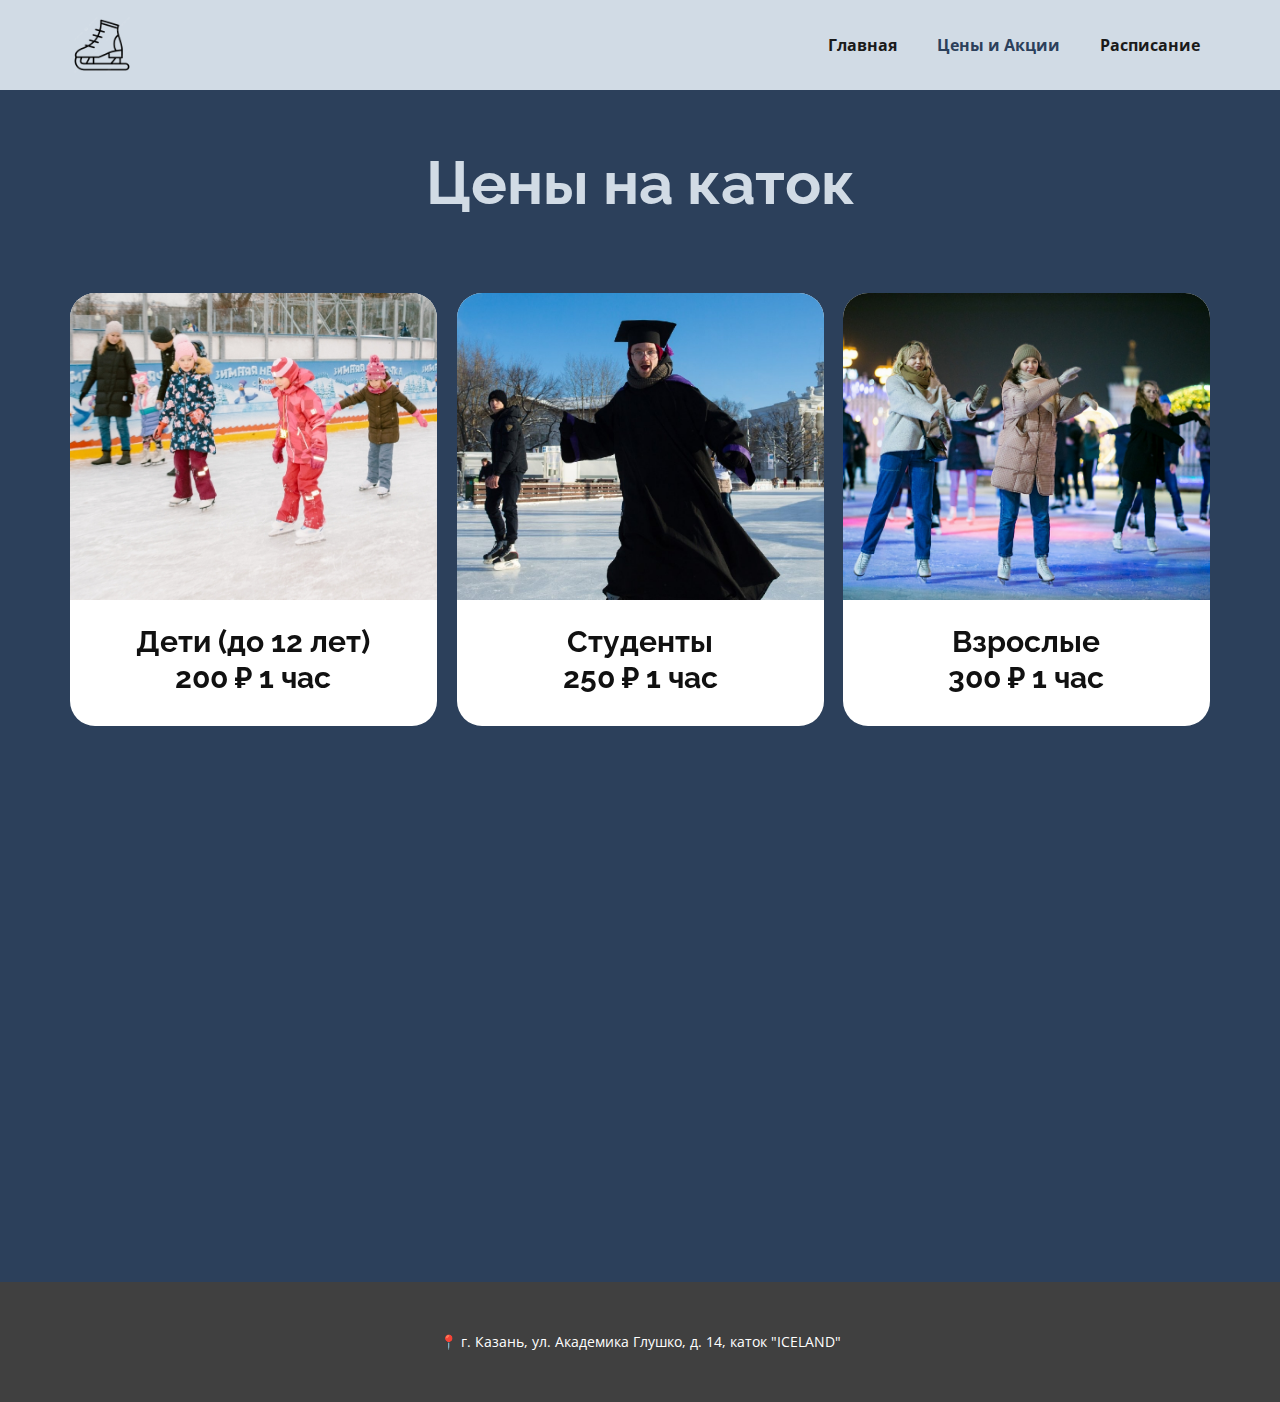
<file: Цены-и-Акции.html>
<!DOCTYPE html>
<html style="font-size: 16px;" lang="ru"><head>
    <meta name="viewport" content="width=device-width, initial-scale=1.0">
    <meta charset="utf-8">
    <meta name="keywords" content="О Нью-Йоркском беговом клубе, Чтобы достичь поставленных целей в беге, бегайте в группе, Стань лучшей версией себя!, Наши площадки для бега, Присоединяйтесь к нам на еженедельном мероприятии, Длинные забеги и соревнования, Почему бег делает вас счастливым">
    <meta name="description" content="">
    <title>Цены и Акции</title>
    <link rel="stylesheet" href="уп.css" media="screen">
<link rel="stylesheet" href="Цены-и-Акции.css" media="screen">
    <script class="u-script" type="text/javascript" src="jquery.js" defer=""></script>
    <script class="u-script" type="text/javascript" src="уп.js" defer=""></script>
    
    
    
    <link id="u-theme-google-font" rel="stylesheet" href="https://fonts.googleapis.com/css?family=Raleway:100,100i,200,200i,300,300i,400,400i,500,500i,600,600i,700,700i,800,800i,900,900i|Open+Sans:300,300i,400,400i,500,500i,600,600i,700,700i,800,800i">
    <script type="application/ld+json">{
		"@context": "http://schema.org",
		"@type": "Organization",
		"name": "уп сайт",
		"logo": "images/pngtree-ice-skating-line-icon-png-image_9066636.png"
}</script>
    <meta name="theme-color" content="#8599ab">
    <meta property="og:title" content="Цены и Акции">
    <meta property="og:type" content="website">
  <meta data-intl-tel-input-cdn-path="intlTelInput/"></head>
  <body data-path-to-root="./" data-include-products="false" class="u-body u-xl-mode" data-lang="ru"><header class="u-clearfix u-custom-color-2 u-header u-header" id="sec-2363"><div class="u-clearfix u-sheet u-valign-middle-lg u-valign-middle-md u-valign-middle-sm u-valign-middle-xs u-sheet-1">
        <a href="#" class="u-image u-logo u-image-1" data-image-width="1200" data-image-height="1200">
          <img src="images/pngtree-ice-skating-line-icon-png-image_9066636.png" class="u-logo-image u-logo-image-1">
        </a>
        <nav class="u-menu u-menu-one-level u-offcanvas u-menu-1" data-responsive-from="MD">
          <div class="menu-collapse" style="font-size: 1rem; letter-spacing: 0px; font-weight: 700;">
            <a class="u-button-style u-custom-border u-custom-border-color u-custom-borders u-custom-left-right-menu-spacing u-custom-padding-bottom u-custom-text-active-color u-custom-text-color u-custom-text-hover-color u-custom-top-bottom-menu-spacing u-hamburger-link u-nav-link u-text-active-palette-1-base u-text-hover-palette-2-base" href="#">
              <svg class="u-svg-link" viewBox="0 0 24 24"><use xlink:href="#menu-hamburger"></use></svg>
              <svg class="u-svg-content" version="1.1" id="menu-hamburger" viewBox="0 0 16 16" x="0px" y="0px" xmlns:xlink="http://www.w3.org/1999/xlink" xmlns="http://www.w3.org/2000/svg"><g><rect y="1" width="16" height="2"></rect><rect y="7" width="16" height="2"></rect><rect y="13" width="16" height="2"></rect>
</g></svg>
            </a>
          </div>
          <div class="u-custom-menu u-nav-container">
            <ul class="u-nav u-spacing-20 u-unstyled u-nav-1"><li class="u-nav-item"><a class="u-button-style u-nav-link u-text-active-custom-color-3 u-text-grey-90 u-text-hover-custom-color-3" href="Главная.html" style="padding: 10px;">Главная</a>
</li><li class="u-nav-item"><a class="u-button-style u-nav-link u-text-active-custom-color-3 u-text-grey-90 u-text-hover-custom-color-3" href="Цены-и-Акции.html" style="padding: 10px;">Цены и Акции</a>
</li><li class="u-nav-item"><a class="u-button-style u-nav-link u-text-active-custom-color-3 u-text-grey-90 u-text-hover-custom-color-3" href="Расписание.html" style="padding: 10px;">Расписание</a>
</li></ul>
          </div>
          <div class="u-custom-menu u-nav-container-collapse">
            <div class="u-black u-container-style u-inner-container-layout u-opacity u-opacity-95 u-sidenav">
              <div class="u-inner-container-layout u-sidenav-overflow">
                <div class="u-menu-close"></div>
                <ul class="u-align-center u-nav u-popupmenu-items u-unstyled u-nav-2"><li class="u-nav-item"><a class="u-button-style u-nav-link" href="Главная.html">Главная</a>
</li><li class="u-nav-item"><a class="u-button-style u-nav-link" href="Цены-и-Акции.html">Цены и Акции</a>
</li><li class="u-nav-item"><a class="u-button-style u-nav-link" href="Расписание.html">Расписание</a>
</li></ul>
              </div>
            </div>
            <div class="u-black u-menu-overlay u-opacity u-opacity-70"></div>
          </div>
          <style class="menu-style">@media (max-width: 939px) {
                    [data-responsive-from="MD"] .u-nav-container {
                        display: none;
                    }
                    [data-responsive-from="MD"] .menu-collapse {
                        display: block;
                    }
                }</style>
        </nav>
      </div></header> 
    <section class="u-align-center u-clearfix u-container-align-center u-custom-color-3 u-section-1" id="carousel_c1b8">
      <div class="u-clearfix u-sheet u-valign-middle-lg u-valign-middle-md u-valign-middle-sm u-valign-middle-xs u-sheet-1">
        <h2 class="u-align-center u-text u-text-custom-color-2 u-text-1" data-animation-name="customAnimationIn" data-animation-duration="1500" data-animation-delay="0"> Цены на каток</h2>
        <div class="u-expanded-width u-list u-list-1">
          <div class="u-repeater u-repeater-1">
            <div class="u-align-center u-container-align-center u-container-style u-list-item u-radius-25 u-repeater-item u-shape-round u-white u-list-item-1" src="" data-animation-name="customAnimationIn" data-animation-duration="1500">
              <div class="u-container-layout u-similar-container u-container-layout-1">
                <img class="u-expanded-width u-image u-image-round u-top-left-radius-25 u-top-right-radius-25 u-image-1" src="images/detskij-katok-v-parke-gorkogo5.jpg" data-image-width="933" data-image-height="700">
                <h3 class="u-align-center u-text u-text-2"> Дети (до 12 лет)<br>200 ₽ 1 час
                </h3>
              </div>
            </div>
            <div class="u-align-center u-container-align-center u-container-style u-list-item u-radius-25 u-repeater-item u-shape-round u-white u-list-item-2" src="" data-animation-name="customAnimationIn" data-animation-duration="1500">
              <div class="u-container-layout u-similar-container u-container-layout-2">
                <img class="u-expanded-width u-image u-image-round u-top-left-radius-25 u-top-right-radius-25 u-image-2" src="images/5c7cb670e516b1224c236269d4b71d0f.jpg" data-image-width="1200" data-image-height="800">
                <h3 class="u-align-center u-text u-text-3"> Студенты<br>250 ₽ 1 час
                </h3>
              </div>
            </div>
            <div class="u-align-center u-container-align-center u-container-style u-list-item u-radius-25 u-repeater-item u-shape-round u-white u-list-item-3" src="" data-animation-name="customAnimationIn" data-animation-duration="1500">
              <div class="u-container-layout u-similar-container u-container-layout-3">
                <img class="u-expanded-width u-image u-image-round u-top-left-radius-25 u-top-right-radius-25 u-image-3" src="images/02f25f8decee591f43aed348ce286a07.jpg" data-image-width="1000" data-image-height="666">
                <h3 class="u-align-center u-text u-text-4"> Взрослые<br>300 ₽ 1 час
                </h3>
              </div>
            </div>
            <div class="u-align-center u-container-align-center u-container-style u-list-item u-radius-25 u-repeater-item u-shape-round u-white u-list-item-4" src="" data-animation-name="customAnimationIn" data-animation-duration="1500">
              <div class="u-container-layout u-similar-container u-container-layout-4">
                <img class="u-expanded-width u-image u-image-round u-top-left-radius-25 u-top-right-radius-25 u-image-4" src="images/IMG_20231206_161211_1024x771_9d812bcfb8.jpg" data-image-width="1024" data-image-height="771">
                <h3 class="u-align-center u-text u-text-5"> Прокат коньков<br>100 ₽ На сеанс
                </h3>
              </div>
            </div>
            <div class="u-align-center u-container-align-center u-container-style u-list-item u-radius-25 u-repeater-item u-shape-round u-white u-list-item-5" src="" data-animation-name="customAnimationIn" data-animation-duration="1500">
              <div class="u-container-layout u-similar-container u-container-layout-5">
                <img class="u-expanded-width u-image u-image-round u-top-left-radius-25 u-top-right-radius-25 u-image-5" src="images/images.jpeg" data-image-width="275" data-image-height="183">
                <h3 class="u-align-center u-text u-text-6"> Свои коньки<br>Бесплатно
                </h3>
              </div>
            </div>
          </div>
        </div>
      </div>
    </section>
    
    
    
    <footer class="u-align-center u-clearfix u-container-align-center u-footer u-grey-75 u-footer" id="sec-9d75"><div class="u-clearfix u-sheet u-sheet-1">
        <p class="u-small-text u-text u-text-variant u-text-1"> 📍&nbsp;г. Казань, ул. Академика Глушко, д. 14, каток "ICELAND"</p>
      </div></footer>
</body></html>
</file>
